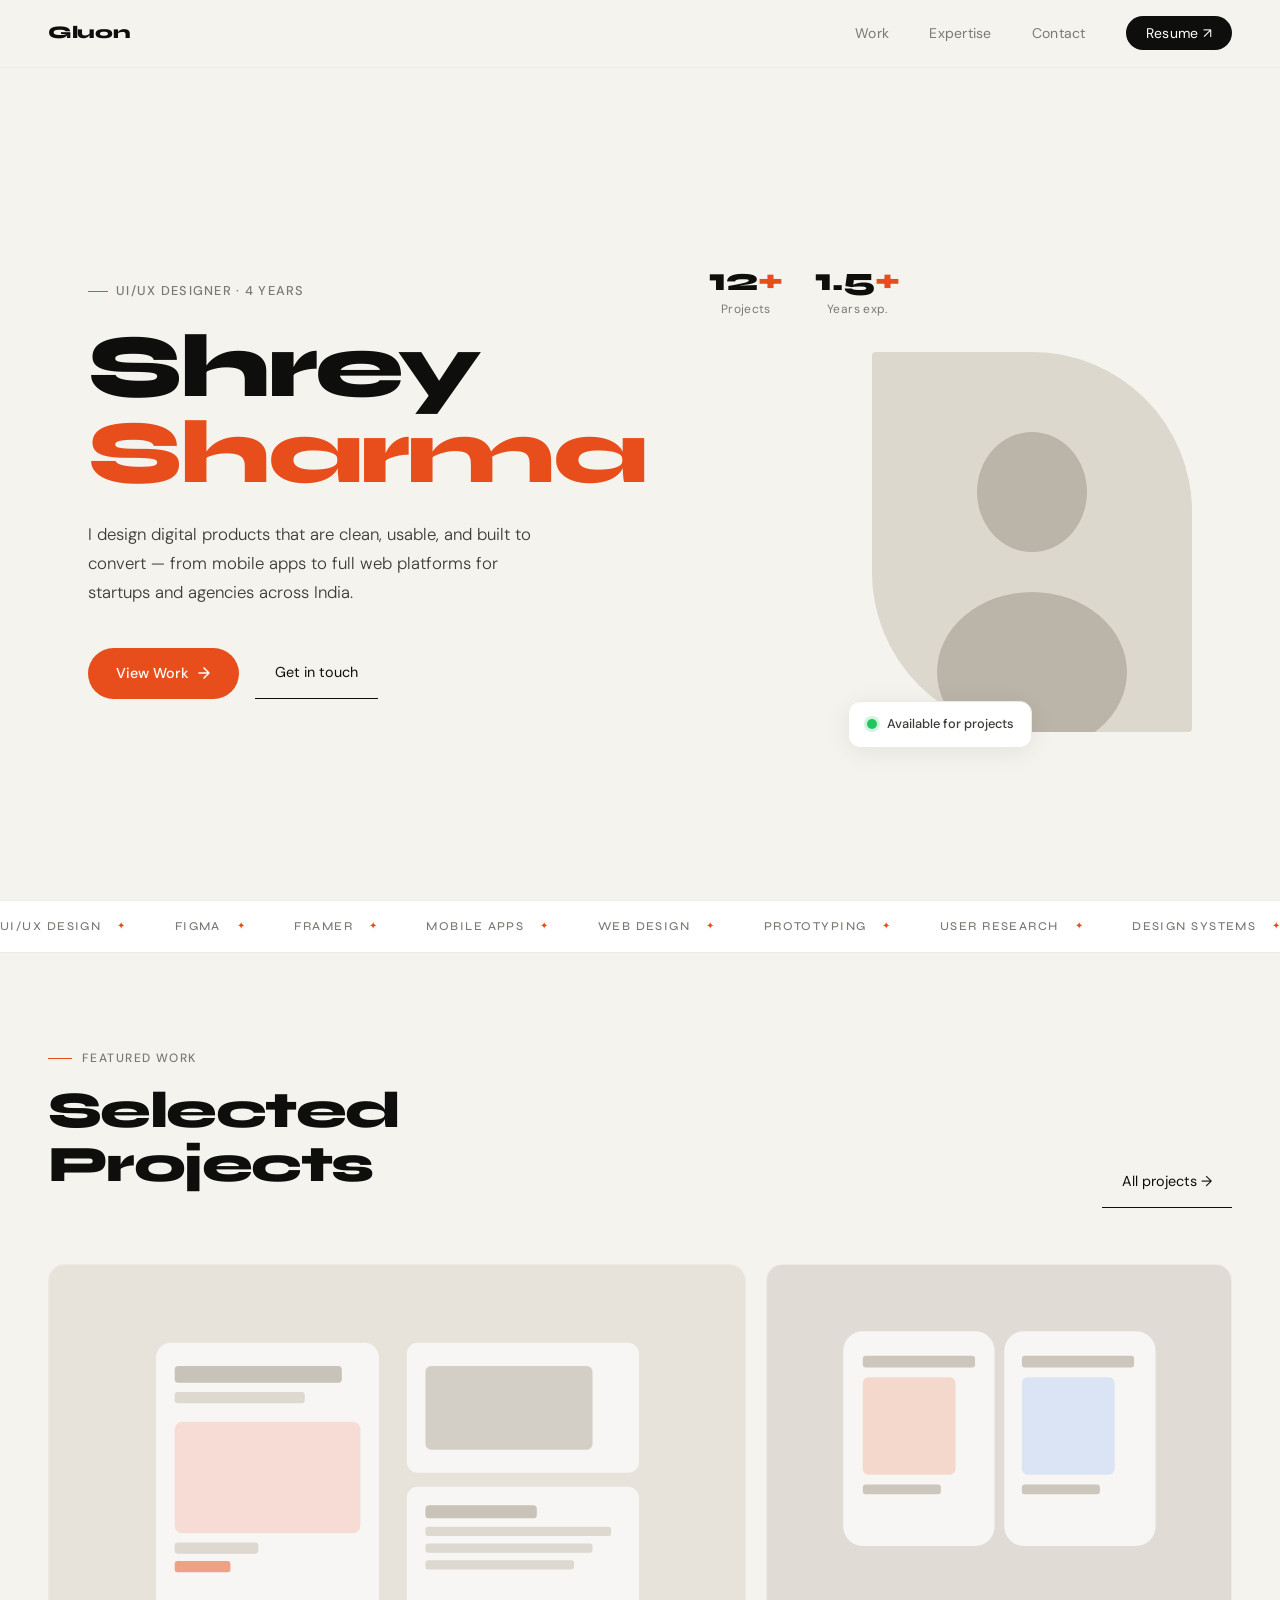
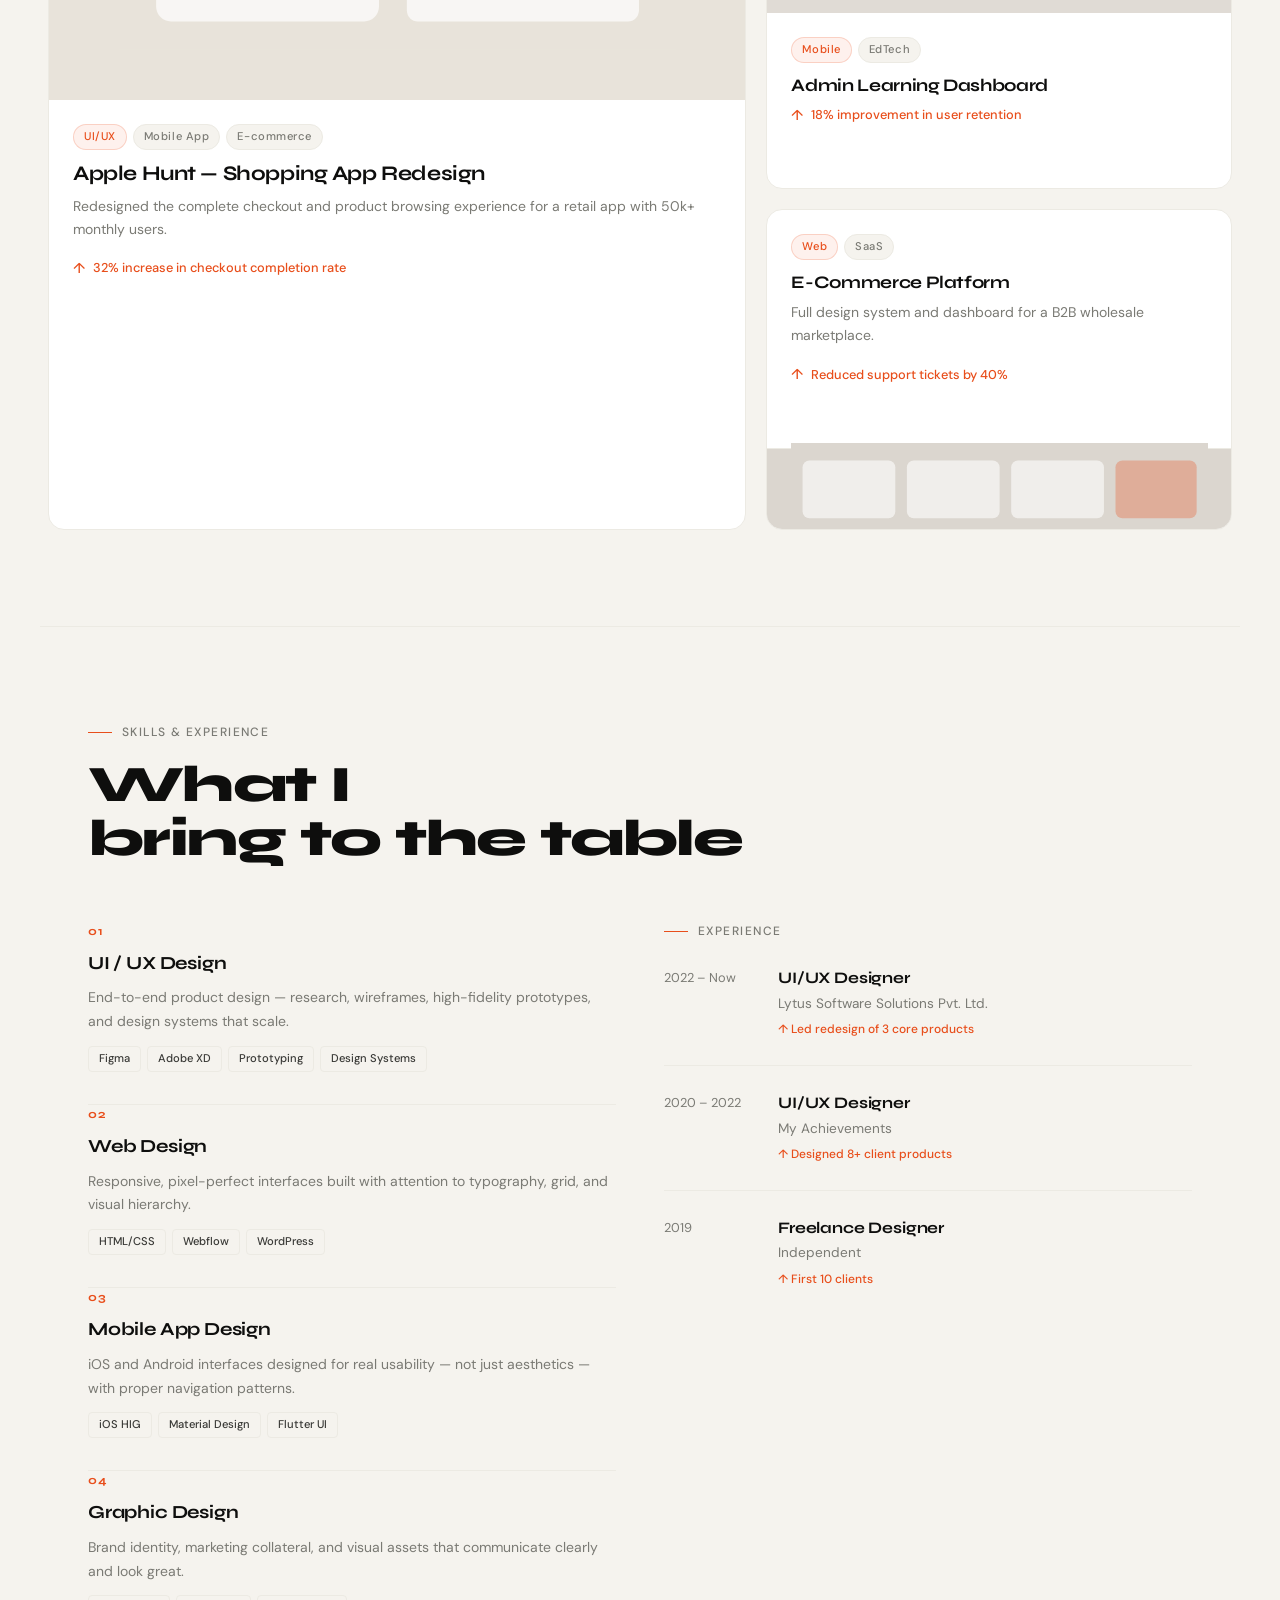
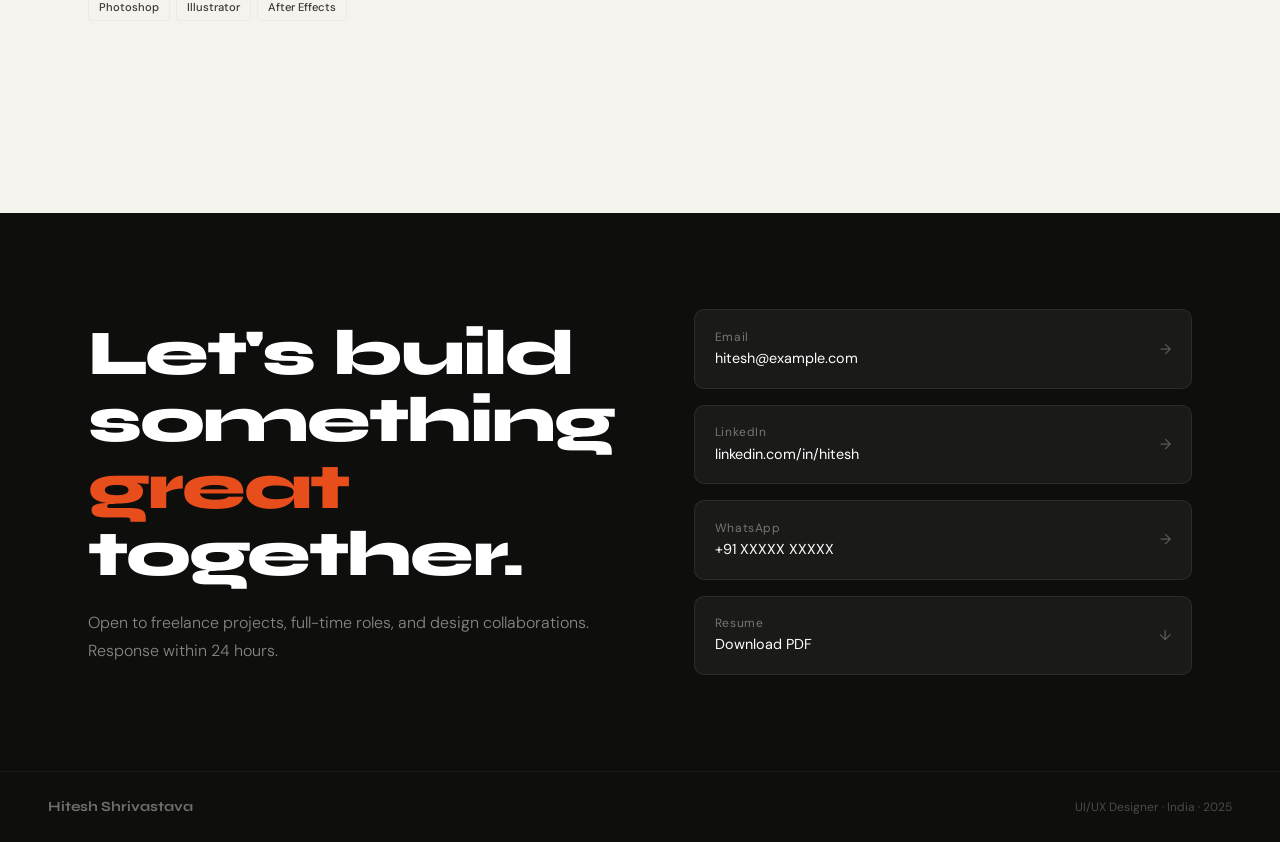
<file: index.html>
<!DOCTYPE html>
<html lang="en">

<head>
  <meta charset="UTF-8">
  <meta name="viewport" content="width=device-width, initial-scale=1.0">
  <title>Shrey Sharma — UI/UX Designer</title>
  <link rel="preconnect" href="https://fonts.googleapis.com">
  <link
    href="https://fonts.googleapis.com/css2?family=Syne:wght@400;500;700;800&family=DM+Sans:ital,wght@0,300;0,400;0,500;1,300&display=swap"
    rel="stylesheet">
  <link rel="stylesheet" href="styles.css">
</head>

<body>

  <!-- NAV -->
  <nav>
    <a class="nav-logo" href="#">Gluon</a>
    <ul class="nav-links">
      <li><a href="#work">Work</a></li>
      <li><a href="#expertise">Expertise</a></li>
      <li><a href="#contact">Contact</a></li>
      <li><a href="#" class="nav-cta">Resume ↗</a></li>
    </ul>
  </nav>

  <!-- HERO -->
  <div class="hero-wrapper">
    <section class="hero">
      <div class="hero-left">
        <div class="hero-label">UI/UX Designer · 4 Years</div>
        <h1 class="hero-name">
          Shrey<br>
          <span>Sharma</span>
        </h1>
        <p class="hero-desc">
          I design digital products that are clean, usable, and built to convert —
          from mobile apps to full web platforms for startups and agencies across India.
        </p>
        <div class="hero-actions">
          <a href="#work" class="btn-primary">
            View Work
            <svg width="14" height="14" viewBox="0 0 14 14" fill="none">
              <path d="M2 7h10M7 2l5 5-5 5" stroke="currentColor" stroke-width="1.5" stroke-linecap="round"
                stroke-linejoin="round" />
            </svg>
          </a>
          <a href="#contact" class="btn-ghost">Get in touch</a>
        </div>
      </div>

      <div class="hero-right">
        <div class="hero-stats">
          <div class="stat-item">
            <span class="stat-num">12<span>+</span></span>
            <span class="stat-label">Projects</span>
          </div>
          <!-- <div class="stat-item">
            <span class="stat-num">25<span>+</span></span>
            <span class="stat-label">Clients</span>
          </div> -->
          <div class="stat-item">
            <span class="stat-num">1.5<span>+</span></span>
            <span class="stat-label">Years exp.</span>
          </div>
        </div>

        <div class="hero-photo-wrap">
          <div class="hero-photo-bg">
            <!-- Placeholder photo — replace with real img src -->
            <svg width="100%" height="100%" viewBox="0 0 320 380" xmlns="http://www.w3.org/2000/svg">
              <rect width="320" height="380" fill="#ddd8ce" />
              <ellipse cx="160" cy="140" rx="55" ry="60" fill="#bbb4a8" />
              <ellipse cx="160" cy="320" rx="95" ry="80" fill="#bbb4a8" />
            </svg>
          </div>
          <div class="hero-photo-badge">
            <div class="badge-dot"></div>
            <span class="badge-text">Available for projects</span>
          </div>
        </div>
      </div>
    </section>
  </div>

  <!-- MARQUEE -->
  <div class="marquee-wrap">
    <div class="marquee-track">
      <span class="marquee-item">UI/UX Design</span>
      <span class="marquee-item">Figma</span>
      <span class="marquee-item">Framer</span>
      <span class="marquee-item">Mobile Apps</span>
      <span class="marquee-item">Web Design</span>
      <span class="marquee-item">Prototyping</span>
      <span class="marquee-item">User Research</span>
      <span class="marquee-item">Design Systems</span>
      <span class="marquee-item">Visual Design</span>
      <span class="marquee-item">UI/UX Design</span>
      <span class="marquee-item">Figma</span>
      <span class="marquee-item">Framer</span>
      <span class="marquee-item">Mobile Apps</span>
      <span class="marquee-item">Web Design</span>
      <span class="marquee-item">Prototyping</span>
      <span class="marquee-item">User Research</span>
      <span class="marquee-item">Design Systems</span>
      <span class="marquee-item">Visual Design</span>
    </div>
  </div>

  <!-- PROJECTS -->
  <div class="projects-section" id="work">
    <div class="projects-header">
      <div>
        <div class="section-label reveal">Featured Work</div>
        <h2 class="section-title reveal reveal-delay-1">Selected<br>Projects</h2>
      </div>
      <a href="#" class="btn-ghost reveal">All projects →</a>
    </div>

    <div class="projects-grid">
      <!-- Featured card (large) -->
      <a href="#" class="project-card reveal">
        <div class="project-img svg-placeholder bg-light-tan">
          <svg width="80%" viewBox="0 0 600 360" xmlns="http://www.w3.org/2000/svg">
            <rect width="600" height="360" fill="#e8e3da" />
            <rect x="40" y="30" width="240" height="300" rx="16" fill="#fff" opacity=".7" />
            <rect x="60" y="55" width="180" height="18" rx="4" fill="#c8c2b8" />
            <rect x="60" y="83" width="140" height="12" rx="3" fill="#ddd8d0" />
            <rect x="60" y="115" width="200" height="120" rx="8" fill="#e84e1b" opacity=".15" />
            <rect x="60" y="245" width="90" height="12" rx="3" fill="#ddd8d0" />
            <rect x="60" y="265" width="60" height="12" rx="3" fill="#e84e1b" opacity=".5" />
            <rect x="310" y="30" width="250" height="140" rx="12" fill="#fff" opacity=".7" />
            <rect x="330" y="55" width="180" height="90" rx="6" fill="#d4cfc6" />
            <rect x="310" y="185" width="250" height="145" rx="12" fill="#fff" opacity=".7" />
            <rect x="330" y="205" width="120" height="14" rx="4" fill="#c8c2b8" />
            <rect x="330" y="228" width="200" height="10" rx="3" fill="#ddd8d0" />
            <rect x="330" y="246" width="180" height="10" rx="3" fill="#ddd8d0" />
            <rect x="330" y="264" width="160" height="10" rx="3" fill="#ddd8d0" />
          </svg>
        </div>
        <div class="project-body">
          <div class="project-tags">
            <span class="tag-pill tag-accent">UI/UX</span>
            <span class="tag-pill">Mobile App</span>
            <span class="tag-pill">E-commerce</span>
          </div>
          <div class="project-name">Apple Hunt — Shopping App Redesign</div>
          <p class="project-desc">Redesigned the complete checkout and product browsing experience for a retail app with
            50k+ monthly users.</p>
          <div class="project-outcome">32% increase in checkout completion rate</div>
          <div class="project-link">View case study →</div>
        </div>
      </a>

      <!-- Side cards -->
      <div class="projects-side">
        <a href="#" class="project-card project-card-sm reveal reveal-delay-1">
          <div class="project-img svg-placeholder bg-light-khaki">
            <svg width="80%" viewBox="0 0 380 280" xmlns="http://www.w3.org/2000/svg">
              <rect width="380" height="280" fill="#e0dbd5" />
              <rect x="30" y="30" width="155" height="220" rx="20" fill="#fff" opacity=".75" />
              <rect x="50" y="55" width="115" height="12" rx="3" fill="#ccc6bc" />
              <rect x="50" y="77" width="95" height="100" rx="6" fill="#e84e1b" opacity=".18" />
              <rect x="50" y="187" width="80" height="10" rx="3" fill="#ccc6bc" />
              <rect x="195" y="30" width="155" height="220" rx="20" fill="#fff" opacity=".75" />
              <rect x="213" y="55" width="115" height="12" rx="3" fill="#ccc6bc" />
              <rect x="213" y="77" width="95" height="100" rx="6" fill="#3b82f6" opacity=".15" />
              <rect x="213" y="187" width="80" height="10" rx="3" fill="#ccc6bc" />
            </svg>
          </div>
          <div class="project-body">
            <div class="project-tags">
              <span class="tag-pill tag-accent">Mobile</span>
              <span class="tag-pill">EdTech</span>
            </div>
            <div class="project-name">Admin Learning Dashboard</div>
            <div class="project-outcome">18% improvement in user retention</div>
            <div class="project-link">View case study →</div>
          </div>
        </a>

        <a href="#" class="project-card project-card-sm reveal reveal-delay-2">
          <div class="project-body project-body-with-separator">
            <div class="project-tags">
              <span class="tag-pill tag-accent">Web</span>
              <span class="tag-pill">SaaS</span>
            </div>
            <div class="project-name">E-Commerce Platform</div>
            <p class="project-desc">Full design system and dashboard for a B2B wholesale marketplace.</p>
            <div class="project-outcome">Reduced support tickets by 40%</div>
            <div class="project-link">View case study →</div>
          </div>
          <div class="project-img svg-placeholder bg-light-tan-small">
            <svg width="90%" viewBox="0 0 360 80" xmlns="http://www.w3.org/2000/svg">
              <rect width="360" height="80" fill="#dbd6cf" />
              <rect x="10" y="15" width="80" height="50" rx="6" fill="#fff" opacity=".6" />
              <rect x="100" y="15" width="80" height="50" rx="6" fill="#fff" opacity=".6" />
              <rect x="190" y="15" width="80" height="50" rx="6" fill="#fff" opacity=".6" />
              <rect x="280" y="15" width="70" height="50" rx="6" fill="#e84e1b" opacity=".3" />
            </svg>
          </div>
        </a>
      </div>
    </div>
  </div>

  <!-- EXPERTISE -->
  <section id="expertise" class="expertise-section">
    <div class="section-label reveal">Skills & Experience</div>
    <h2 class="section-title reveal reveal-delay-1">What I<br>bring to the table</h2>

    <div class="expertise-grid">
      <!-- Left: skills -->
      <div>
        <div class="exp-timeline">
          <div class="expertise-item reveal">
            <div class="expertise-num">01</div>
            <div class="expertise-name">UI / UX Design</div>
            <p class="expertise-desc">End-to-end product design — research, wireframes, high-fidelity prototypes, and
              design systems that scale.</p>
            <div class="expertise-tools">
              <span class="tool-chip">Figma</span>
              <span class="tool-chip">Adobe XD</span>
              <span class="tool-chip">Prototyping</span>
              <span class="tool-chip">Design Systems</span>
            </div>
          </div>
          <div class="expertise-item reveal reveal-delay-1">
            <div class="expertise-num">02</div>
            <div class="expertise-name">Web Design</div>
            <p class="expertise-desc">Responsive, pixel-perfect interfaces built with attention to typography, grid, and
              visual hierarchy.</p>
            <div class="expertise-tools">
              <span class="tool-chip">HTML/CSS</span>
              <span class="tool-chip">Webflow</span>
              <span class="tool-chip">WordPress</span>
            </div>
          </div>
          <div class="expertise-item reveal reveal-delay-2">
            <div class="expertise-num">03</div>
            <div class="expertise-name">Mobile App Design</div>
            <p class="expertise-desc">iOS and Android interfaces designed for real usability — not just aesthetics —
              with proper navigation patterns.</p>
            <div class="expertise-tools">
              <span class="tool-chip">iOS HIG</span>
              <span class="tool-chip">Material Design</span>
              <span class="tool-chip">Flutter UI</span>
            </div>
          </div>
          <div class="expertise-item reveal reveal-delay-3">
            <div class="expertise-num">04</div>
            <div class="expertise-name">Graphic Design</div>
            <p class="expertise-desc">Brand identity, marketing collateral, and visual assets that communicate clearly
              and look great.</p>
            <div class="expertise-tools">
              <span class="tool-chip">Photoshop</span>
              <span class="tool-chip">Illustrator</span>
              <span class="tool-chip">After Effects</span>
            </div>
          </div>
        </div>
      </div>

      <!-- Right: experience timeline -->
      <div class="expertise-right reveal reveal-delay-1">
        <div class="exp-timeline-wrapper">
          <div class="section-label exp-section-label">Experience</div>
        </div>
        <div class="exp-timeline">
          <div class="exp-row">
            <div class="exp-year">2022 – Now</div>
            <div>
              <div class="exp-role">UI/UX Designer</div>
              <div class="exp-company">Lytus Software Solutions Pvt. Ltd.</div>
              <div class="exp-impact">↑ Led redesign of 3 core products</div>
            </div>
          </div>
          <div class="exp-row">
            <div class="exp-year">2020 – 2022</div>
            <div>
              <div class="exp-role">UI/UX Designer</div>
              <div class="exp-company">My Achievements</div>
              <div class="exp-impact">↑ Designed 8+ client products</div>
            </div>
          </div>
          <div class="exp-row">
            <div class="exp-year">2019</div>
            <div>
              <div class="exp-role">Freelance Designer</div>
              <div class="exp-company">Independent</div>
              <div class="exp-impact">↑ First 10 clients</div>
            </div>
          </div>
        </div>
      </div>
    </div>
  </section>

  <!-- CONTACT -->
  <div class="contact-section" id="contact">
    <div class="contact-inner">
      <div>
        <h2 class="contact-title">Let's build<br>something <span>great</span><br>together.</h2>
        <p class="contact-desc">Open to freelance projects, full-time roles, and design collaborations. Response within
          24 hours.</p>
      </div>
      <div class="contact-links">
        <a href="mailto:hitesh@example.com" class="contact-link">
          <div>
            <div class="contact-link-label">Email</div>
            <div>hitesh@example.com</div>
          </div>
          <span class="contact-link-arrow">→</span>
        </a>
        <a href="https://linkedin.com" class="contact-link" target="_blank">
          <div>
            <div class="contact-link-label">LinkedIn</div>
            <div>linkedin.com/in/hitesh</div>
          </div>
          <span class="contact-link-arrow">→</span>
        </a>
        <a href="https://wa.me/" class="contact-link" target="_blank">
          <div>
            <div class="contact-link-label">WhatsApp</div>
            <div>+91 XXXXX XXXXX</div>
          </div>
          <span class="contact-link-arrow">→</span>
        </a>
        <a href="#" class="contact-link">
          <div>
            <div class="contact-link-label">Resume</div>
            <div>Download PDF</div>
          </div>
          <span class="contact-link-arrow">↓</span>
        </a>
      </div>
    </div>
  </div>

  <footer>
    <span class="footer-name">Hitesh Shrivastava</span>
    <span class="footer-credit">UI/UX Designer · India · 2025</span>
  </footer>

  <script src="script.js"></script>
</body>

</html>
</file>
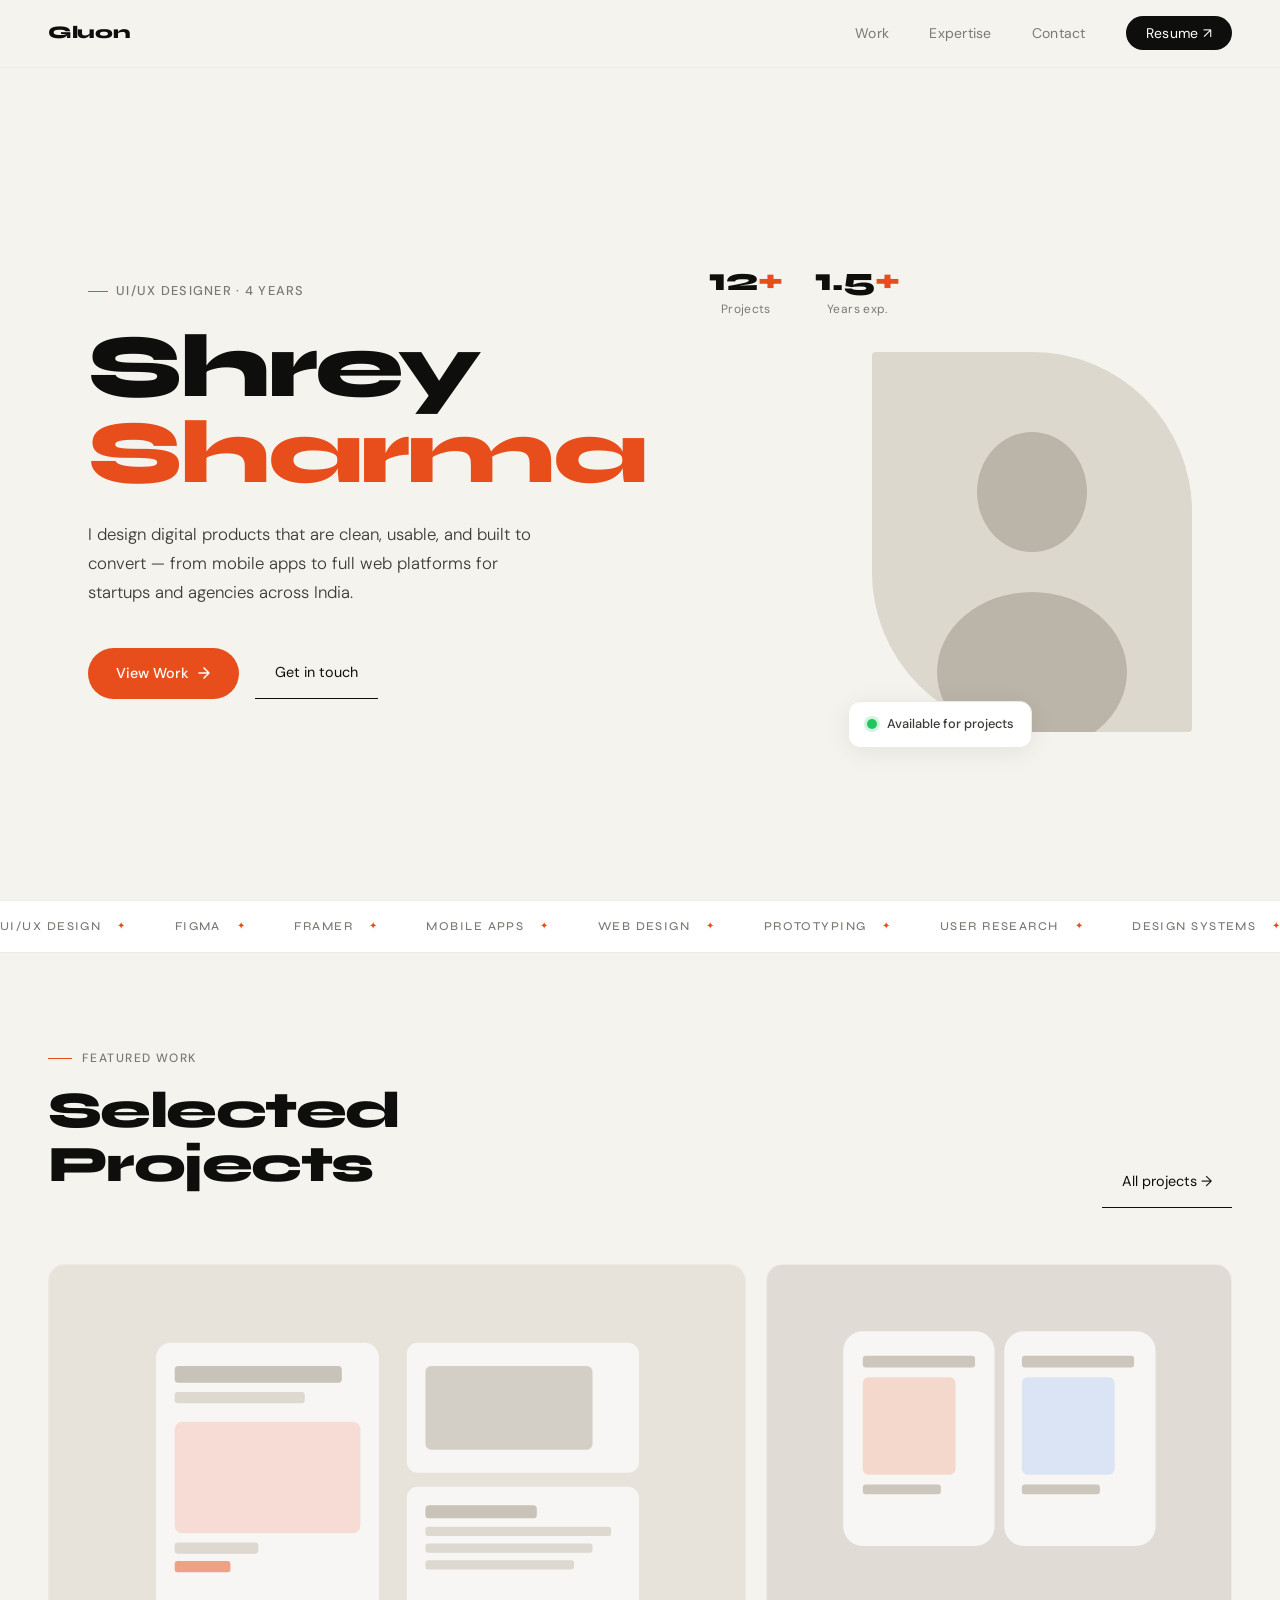
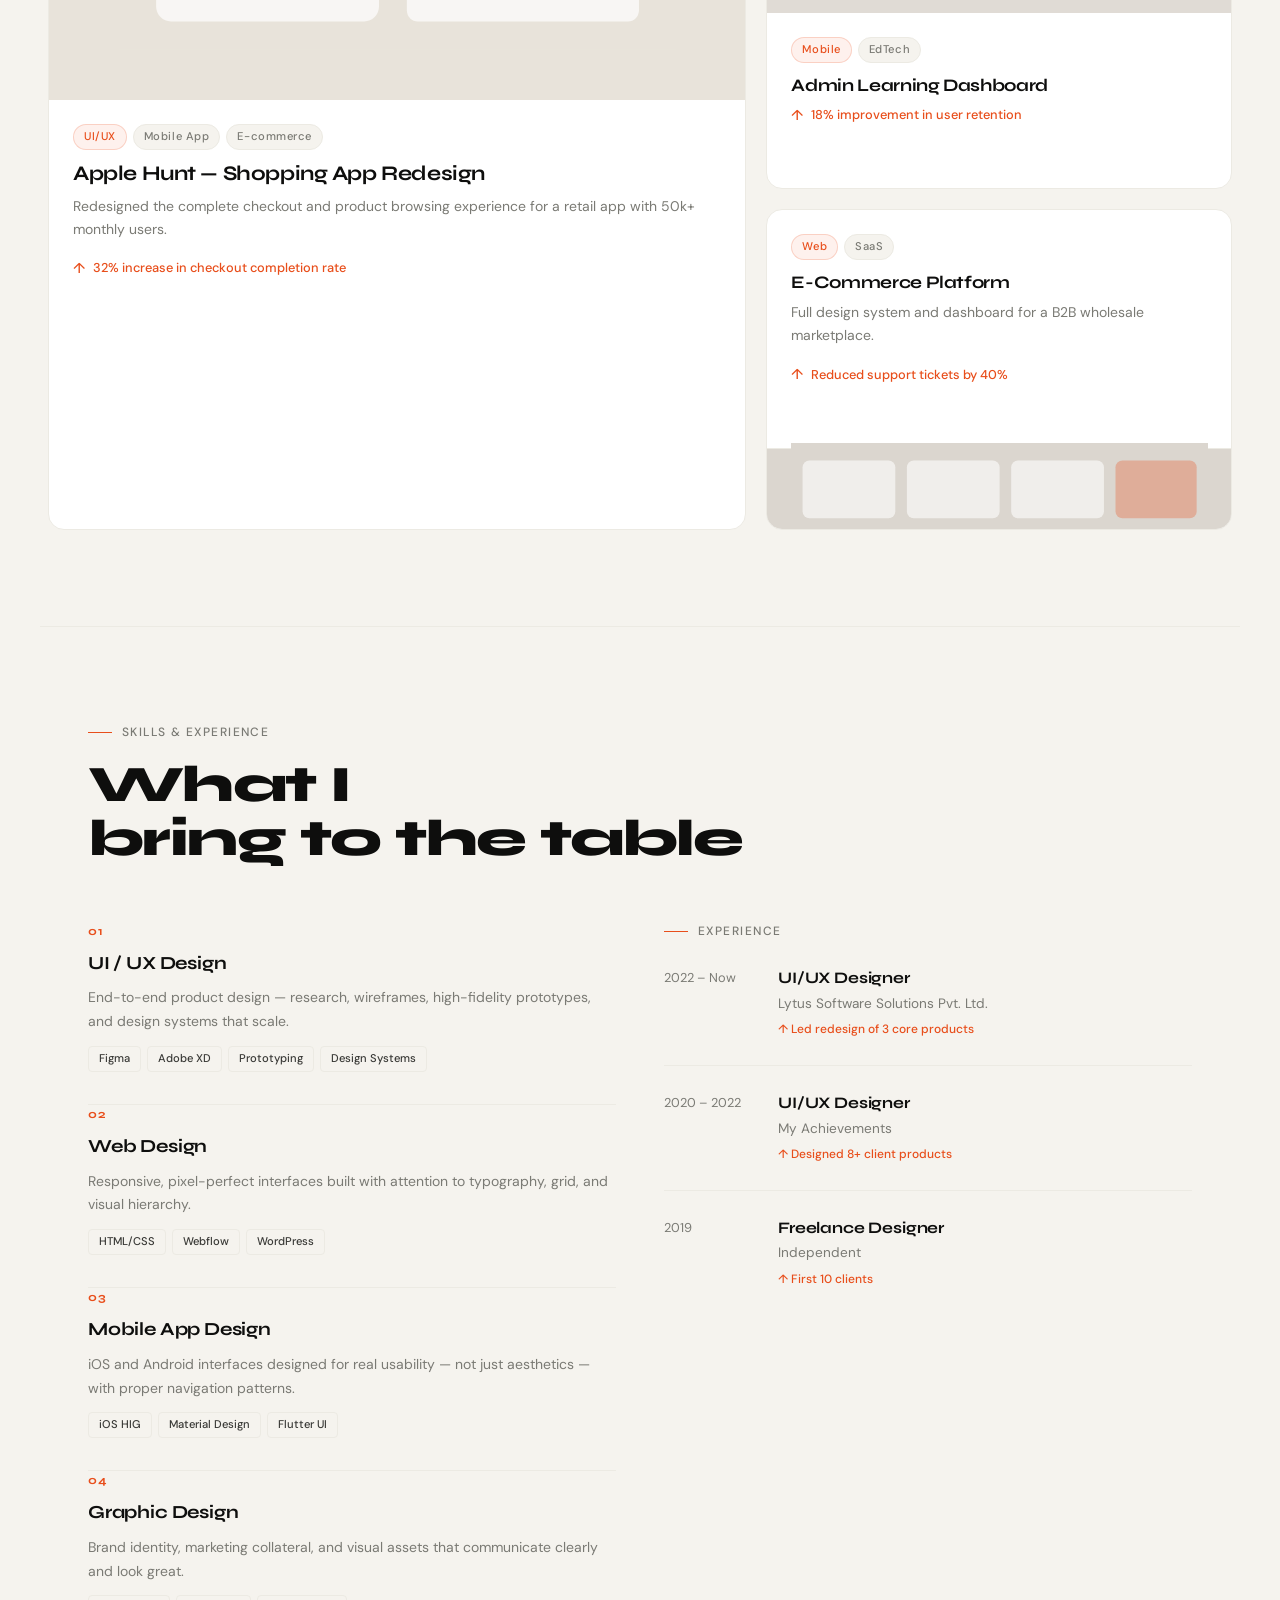
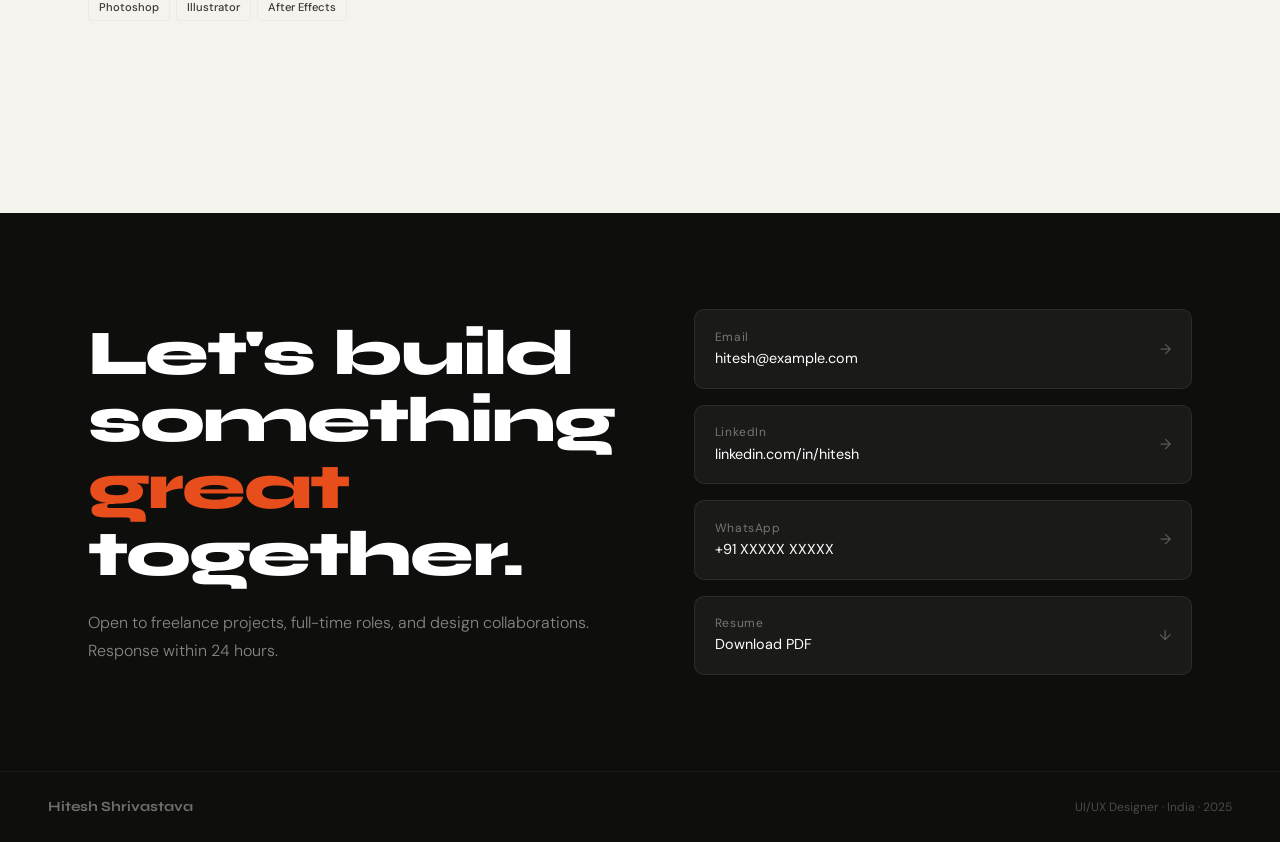
<file: shrey-portfolio.html>
<!DOCTYPE html>
<html lang="en">

<head>
  <meta charset="UTF-8">
  <meta name="viewport" content="width=device-width, initial-scale=1.0">
  <title>Shrey Sharma — UI/UX Designer</title>
  <link rel="preconnect" href="https://fonts.googleapis.com">
  <link
    href="https://fonts.googleapis.com/css2?family=Syne:wght@400;500;700;800&family=DM+Sans:ital,wght@0,300;0,400;0,500;1,300&display=swap"
    rel="stylesheet">
  <link rel="stylesheet" href="styles.css">
</head>

<body>

  <!-- NAV -->
  <nav>
    <a class="nav-logo" href="#">Gluon</a>
    <ul class="nav-links">
      <li><a href="#work">Work</a></li>
      <li><a href="#expertise">Expertise</a></li>
      <li><a href="#contact">Contact</a></li>
      <li><a href="#" class="nav-cta">Resume ↗</a></li>
    </ul>
  </nav>

  <!-- HERO -->
  <div class="hero-wrapper">
    <section class="hero">
      <div class="hero-left">
        <div class="hero-label">UI/UX Designer · 4 Years</div>
        <h1 class="hero-name">
          Shrey<br>
          <span>Sharma</span>
        </h1>
        <p class="hero-desc">
          I design digital products that are clean, usable, and built to convert —
          from mobile apps to full web platforms for startups and agencies across India.
        </p>
        <div class="hero-actions">
          <a href="#work" class="btn-primary">
            View Work
            <svg width="14" height="14" viewBox="0 0 14 14" fill="none">
              <path d="M2 7h10M7 2l5 5-5 5" stroke="currentColor" stroke-width="1.5" stroke-linecap="round"
                stroke-linejoin="round" />
            </svg>
          </a>
          <a href="#contact" class="btn-ghost">Get in touch</a>
        </div>
      </div>

      <div class="hero-right">
        <div class="hero-stats">
          <div class="stat-item">
            <span class="stat-num">12<span>+</span></span>
            <span class="stat-label">Projects</span>
          </div>
          <!-- <div class="stat-item">
            <span class="stat-num">25<span>+</span></span>
            <span class="stat-label">Clients</span>
          </div> -->
          <div class="stat-item">
            <span class="stat-num">1.5<span>+</span></span>
            <span class="stat-label">Years exp.</span>
          </div>
        </div>

        <div class="hero-photo-wrap">
          <div class="hero-photo-bg">
            <!-- Placeholder photo — replace with real img src -->
            <svg width="100%" height="100%" viewBox="0 0 320 380" xmlns="http://www.w3.org/2000/svg">
              <rect width="320" height="380" fill="#ddd8ce" />
              <ellipse cx="160" cy="140" rx="55" ry="60" fill="#bbb4a8" />
              <ellipse cx="160" cy="320" rx="95" ry="80" fill="#bbb4a8" />
            </svg>
          </div>
          <div class="hero-photo-badge">
            <div class="badge-dot"></div>
            <span class="badge-text">Available for projects</span>
          </div>
        </div>
      </div>
    </section>
  </div>

  <!-- MARQUEE -->
  <div class="marquee-wrap">
    <div class="marquee-track">
      <span class="marquee-item">UI/UX Design</span>
      <span class="marquee-item">Figma</span>
      <span class="marquee-item">Framer</span>
      <span class="marquee-item">Mobile Apps</span>
      <span class="marquee-item">Web Design</span>
      <span class="marquee-item">Prototyping</span>
      <span class="marquee-item">User Research</span>
      <span class="marquee-item">Design Systems</span>
      <span class="marquee-item">Visual Design</span>
      <span class="marquee-item">UI/UX Design</span>
      <span class="marquee-item">Figma</span>
      <span class="marquee-item">Framer</span>
      <span class="marquee-item">Mobile Apps</span>
      <span class="marquee-item">Web Design</span>
      <span class="marquee-item">Prototyping</span>
      <span class="marquee-item">User Research</span>
      <span class="marquee-item">Design Systems</span>
      <span class="marquee-item">Visual Design</span>
    </div>
  </div>

  <!-- PROJECTS -->
  <div class="projects-section" id="work">
    <div class="projects-header">
      <div>
        <div class="section-label reveal">Featured Work</div>
        <h2 class="section-title reveal reveal-delay-1">Selected<br>Projects</h2>
      </div>
      <a href="#" class="btn-ghost reveal">All projects →</a>
    </div>

    <div class="projects-grid">
      <!-- Featured card (large) -->
      <a href="#" class="project-card reveal">
        <div class="project-img svg-placeholder bg-light-tan">
          <svg width="80%" viewBox="0 0 600 360" xmlns="http://www.w3.org/2000/svg">
            <rect width="600" height="360" fill="#e8e3da" />
            <rect x="40" y="30" width="240" height="300" rx="16" fill="#fff" opacity=".7" />
            <rect x="60" y="55" width="180" height="18" rx="4" fill="#c8c2b8" />
            <rect x="60" y="83" width="140" height="12" rx="3" fill="#ddd8d0" />
            <rect x="60" y="115" width="200" height="120" rx="8" fill="#e84e1b" opacity=".15" />
            <rect x="60" y="245" width="90" height="12" rx="3" fill="#ddd8d0" />
            <rect x="60" y="265" width="60" height="12" rx="3" fill="#e84e1b" opacity=".5" />
            <rect x="310" y="30" width="250" height="140" rx="12" fill="#fff" opacity=".7" />
            <rect x="330" y="55" width="180" height="90" rx="6" fill="#d4cfc6" />
            <rect x="310" y="185" width="250" height="145" rx="12" fill="#fff" opacity=".7" />
            <rect x="330" y="205" width="120" height="14" rx="4" fill="#c8c2b8" />
            <rect x="330" y="228" width="200" height="10" rx="3" fill="#ddd8d0" />
            <rect x="330" y="246" width="180" height="10" rx="3" fill="#ddd8d0" />
            <rect x="330" y="264" width="160" height="10" rx="3" fill="#ddd8d0" />
          </svg>
        </div>
        <div class="project-body">
          <div class="project-tags">
            <span class="tag-pill tag-accent">UI/UX</span>
            <span class="tag-pill">Mobile App</span>
            <span class="tag-pill">E-commerce</span>
          </div>
          <div class="project-name">Apple Hunt — Shopping App Redesign</div>
          <p class="project-desc">Redesigned the complete checkout and product browsing experience for a retail app with
            50k+ monthly users.</p>
          <div class="project-outcome">32% increase in checkout completion rate</div>
          <div class="project-link">View case study →</div>
        </div>
      </a>

      <!-- Side cards -->
      <div class="projects-side">
        <a href="#" class="project-card project-card-sm reveal reveal-delay-1">
          <div class="project-img svg-placeholder bg-light-khaki">
            <svg width="80%" viewBox="0 0 380 280" xmlns="http://www.w3.org/2000/svg">
              <rect width="380" height="280" fill="#e0dbd5" />
              <rect x="30" y="30" width="155" height="220" rx="20" fill="#fff" opacity=".75" />
              <rect x="50" y="55" width="115" height="12" rx="3" fill="#ccc6bc" />
              <rect x="50" y="77" width="95" height="100" rx="6" fill="#e84e1b" opacity=".18" />
              <rect x="50" y="187" width="80" height="10" rx="3" fill="#ccc6bc" />
              <rect x="195" y="30" width="155" height="220" rx="20" fill="#fff" opacity=".75" />
              <rect x="213" y="55" width="115" height="12" rx="3" fill="#ccc6bc" />
              <rect x="213" y="77" width="95" height="100" rx="6" fill="#3b82f6" opacity=".15" />
              <rect x="213" y="187" width="80" height="10" rx="3" fill="#ccc6bc" />
            </svg>
          </div>
          <div class="project-body">
            <div class="project-tags">
              <span class="tag-pill tag-accent">Mobile</span>
              <span class="tag-pill">EdTech</span>
            </div>
            <div class="project-name">Admin Learning Dashboard</div>
            <div class="project-outcome">18% improvement in user retention</div>
            <div class="project-link">View case study →</div>
          </div>
        </a>

        <a href="#" class="project-card project-card-sm reveal reveal-delay-2">
          <div class="project-body project-body-with-separator">
            <div class="project-tags">
              <span class="tag-pill tag-accent">Web</span>
              <span class="tag-pill">SaaS</span>
            </div>
            <div class="project-name">E-Commerce Platform</div>
            <p class="project-desc">Full design system and dashboard for a B2B wholesale marketplace.</p>
            <div class="project-outcome">Reduced support tickets by 40%</div>
            <div class="project-link">View case study →</div>
          </div>
          <div class="project-img svg-placeholder bg-light-tan-small">
            <svg width="90%" viewBox="0 0 360 80" xmlns="http://www.w3.org/2000/svg">
              <rect width="360" height="80" fill="#dbd6cf" />
              <rect x="10" y="15" width="80" height="50" rx="6" fill="#fff" opacity=".6" />
              <rect x="100" y="15" width="80" height="50" rx="6" fill="#fff" opacity=".6" />
              <rect x="190" y="15" width="80" height="50" rx="6" fill="#fff" opacity=".6" />
              <rect x="280" y="15" width="70" height="50" rx="6" fill="#e84e1b" opacity=".3" />
            </svg>
          </div>
        </a>
      </div>
    </div>
  </div>

  <!-- EXPERTISE -->
  <section id="expertise" class="expertise-section">
    <div class="section-label reveal">Skills & Experience</div>
    <h2 class="section-title reveal reveal-delay-1">What I<br>bring to the table</h2>

    <div class="expertise-grid">
      <!-- Left: skills -->
      <div>
        <div class="exp-timeline">
          <div class="expertise-item reveal">
            <div class="expertise-num">01</div>
            <div class="expertise-name">UI / UX Design</div>
            <p class="expertise-desc">End-to-end product design — research, wireframes, high-fidelity prototypes, and
              design systems that scale.</p>
            <div class="expertise-tools">
              <span class="tool-chip">Figma</span>
              <span class="tool-chip">Adobe XD</span>
              <span class="tool-chip">Prototyping</span>
              <span class="tool-chip">Design Systems</span>
            </div>
          </div>
          <div class="expertise-item reveal reveal-delay-1">
            <div class="expertise-num">02</div>
            <div class="expertise-name">Web Design</div>
            <p class="expertise-desc">Responsive, pixel-perfect interfaces built with attention to typography, grid, and
              visual hierarchy.</p>
            <div class="expertise-tools">
              <span class="tool-chip">HTML/CSS</span>
              <span class="tool-chip">Webflow</span>
              <span class="tool-chip">WordPress</span>
            </div>
          </div>
          <div class="expertise-item reveal reveal-delay-2">
            <div class="expertise-num">03</div>
            <div class="expertise-name">Mobile App Design</div>
            <p class="expertise-desc">iOS and Android interfaces designed for real usability — not just aesthetics —
              with proper navigation patterns.</p>
            <div class="expertise-tools">
              <span class="tool-chip">iOS HIG</span>
              <span class="tool-chip">Material Design</span>
              <span class="tool-chip">Flutter UI</span>
            </div>
          </div>
          <div class="expertise-item reveal reveal-delay-3">
            <div class="expertise-num">04</div>
            <div class="expertise-name">Graphic Design</div>
            <p class="expertise-desc">Brand identity, marketing collateral, and visual assets that communicate clearly
              and look great.</p>
            <div class="expertise-tools">
              <span class="tool-chip">Photoshop</span>
              <span class="tool-chip">Illustrator</span>
              <span class="tool-chip">After Effects</span>
            </div>
          </div>
        </div>
      </div>

      <!-- Right: experience timeline -->
      <div class="expertise-right reveal reveal-delay-1">
        <div class="exp-timeline-wrapper">
          <div class="section-label exp-section-label">Experience</div>
        </div>
        <div class="exp-timeline">
          <div class="exp-row">
            <div class="exp-year">2022 – Now</div>
            <div>
              <div class="exp-role">UI/UX Designer</div>
              <div class="exp-company">Lytus Software Solutions Pvt. Ltd.</div>
              <div class="exp-impact">↑ Led redesign of 3 core products</div>
            </div>
          </div>
          <div class="exp-row">
            <div class="exp-year">2020 – 2022</div>
            <div>
              <div class="exp-role">UI/UX Designer</div>
              <div class="exp-company">My Achievements</div>
              <div class="exp-impact">↑ Designed 8+ client products</div>
            </div>
          </div>
          <div class="exp-row">
            <div class="exp-year">2019</div>
            <div>
              <div class="exp-role">Freelance Designer</div>
              <div class="exp-company">Independent</div>
              <div class="exp-impact">↑ First 10 clients</div>
            </div>
          </div>
        </div>
      </div>
    </div>
  </section>

  <!-- CONTACT -->
  <div class="contact-section" id="contact">
    <div class="contact-inner">
      <div>
        <h2 class="contact-title">Let's build<br>something <span>great</span><br>together.</h2>
        <p class="contact-desc">Open to freelance projects, full-time roles, and design collaborations. Response within
          24 hours.</p>
      </div>
      <div class="contact-links">
        <a href="mailto:hitesh@example.com" class="contact-link">
          <div>
            <div class="contact-link-label">Email</div>
            <div>hitesh@example.com</div>
          </div>
          <span class="contact-link-arrow">→</span>
        </a>
        <a href="https://linkedin.com" class="contact-link" target="_blank">
          <div>
            <div class="contact-link-label">LinkedIn</div>
            <div>linkedin.com/in/hitesh</div>
          </div>
          <span class="contact-link-arrow">→</span>
        </a>
        <a href="https://wa.me/" class="contact-link" target="_blank">
          <div>
            <div class="contact-link-label">WhatsApp</div>
            <div>+91 XXXXX XXXXX</div>
          </div>
          <span class="contact-link-arrow">→</span>
        </a>
        <a href="#" class="contact-link">
          <div>
            <div class="contact-link-label">Resume</div>
            <div>Download PDF</div>
          </div>
          <span class="contact-link-arrow">↓</span>
        </a>
      </div>
    </div>
  </div>

  <footer>
    <span class="footer-name">Hitesh Shrivastava</span>
    <span class="footer-credit">UI/UX Designer · India · 2025</span>
  </footer>

  <script src="script.js"></script>
</body>

</html>
</file>
<file: styles.css>
/* ===========================
   PORTFOLIO STYLES
   =========================== */

*,
*::before,
*::after {
  box-sizing: border-box;
  margin: 0;
  padding: 0;
}

:root {
  --ink: #0e0e0d;
  --ink2: #3a3a37;
  --ink3: #7a7a74;
  --paper: #f5f3ee;
  --paper2: #eceae3;
  --accent: #e84e1b;
  --accent2: #ff6b3d;
  --white: #ffffff;
  --serif: 'Syne', sans-serif;
  --sans: 'DM Sans', sans-serif;
}

html {
  scroll-behavior: smooth;
}

body {
  font-family: var(--sans);
  background: var(--paper);
  color: var(--ink);
  font-size: 16px;
  line-height: 1.6;
  overflow-x: hidden;
}

/* ===========================
   NAVIGATION
   =========================== */

nav {
  position: fixed;
  top: 0;
  left: 0;
  right: 0;
  z-index: 100;
  display: flex;
  align-items: center;
  justify-content: space-between;
  padding: 1.2rem 3rem;
  background: var(--paper);
  border-bottom: 1px solid var(--paper2);
}

.nav-logo {
  font-family: var(--serif);
  font-weight: 800;
  font-size: 1.1rem;
  letter-spacing: -0.02em;
  color: var(--ink);
  text-decoration: none;
}

.nav-links {
  display: flex;
  gap: 2.5rem;
  list-style: none;
}

.nav-links a {
  font-size: 0.875rem;
  font-weight: 400;
  color: var(--ink3);
  text-decoration: none;
  letter-spacing: 0.02em;
  transition: color 0.2s;
}

.nav-links a:hover {
  color: var(--ink);
}

.nav-cta {
  background: var(--ink);
  color: var(--white) !important;
  padding: 0.5rem 1.25rem;
  border-radius: 100px;
  transition: background 0.2s !important;
}

.nav-cta:hover {
  background: var(--accent) !important;
  color: var(--white) !important;
}

/* ===========================
   HERO SECTION
   =========================== */

.hero-wrapper {
  max-width: 1200px;
  margin: 0 auto;
  padding: 0 3rem;
}

.hero {
  min-height: 100vh;
  padding: 10rem 0 5rem;
  display: grid;
  grid-template-columns: 1fr 1fr;
  gap: 4rem;
  align-items: center;
}

.hero-left {
  display: flex;
  flex-direction: column;
}

.hero-label {
  display: inline-flex;
  align-items: center;
  gap: 8px;
  font-size: 0.8rem;
  font-weight: 500;
  letter-spacing: 0.1em;
  text-transform: uppercase;
  color: var(--ink3);
  margin-bottom: 1.5rem;
}

.hero-label::before {
  content: '';
  display: inline-block;
  width: 20px;
  height: 1px;
  background: var(--accent);
}

.hero-name {
  font-family: var(--serif);
  font-size: clamp(3.5rem, 7vw, 6.5rem);
  font-weight: 800;
  line-height: 0.95;
  letter-spacing: -0.03em;
  color: var(--ink);
  margin-bottom: 1.5rem;
}

.hero-name span {
  color: var(--accent);
  display: block;
}

.hero-desc {
  font-size: 1.05rem;
  font-weight: 300;
  color: var(--ink2);
  line-height: 1.75;
  max-width: 42ch;
  margin-bottom: 2.5rem;
}

.hero-actions {
  display: flex;
  gap: 1rem;
  align-items: center;
}

/* ===========================
   BUTTONS
   =========================== */

.btn-primary {
  display: inline-flex;
  align-items: center;
  gap: 8px;
  background: var(--accent);
  color: var(--white);
  font-family: var(--sans);
  font-size: 0.9rem;
  font-weight: 500;
  padding: 0.85rem 1.75rem;
  border-radius: 100px;
  text-decoration: none;
  transition: transform 0.2s, background 0.2s;
}

.btn-primary:hover {
  background: var(--ink);
  transform: translateY(-2px);
}

.btn-primary svg {
  transition: transform 0.2s;
}

.btn-primary:hover svg {
  transform: translateX(3px);
}

.btn-ghost {
  display: inline-flex;
  align-items: center;
  gap: 8px;
  color: var(--ink);
  font-family: var(--sans);
  font-size: 0.9rem;
  font-weight: 400;
  padding: 0.85rem 1.25rem;
  text-decoration: none;
  border-bottom: 1px solid var(--ink);
  transition: color 0.2s, border-color 0.2s;
  flex-shrink: 0;
}

.btn-ghost:hover {
  color: var(--accent);
  border-color: var(--accent);
}

/* ===========================
   HERO RIGHT: STATS & IMAGE
   =========================== */

.hero-right {
  display: flex;
  flex-direction: column;
  gap: 2rem;
  align-items: flex-end;
}

.hero-stats {
  display: flex;
  gap: 2rem;
  align-self: flex-start;
  margin-top: 1rem;
}

.stat-item {
  text-align: center;
}

.stat-num {
  font-family: var(--serif);
  font-size: 2rem;
  font-weight: 800;
  color: var(--ink);
  line-height: 1;
  display: block;
}

.stat-num span {
  color: var(--accent);
}

.stat-label {
  font-size: 0.75rem;
  color: var(--ink3);
  font-weight: 400;
  letter-spacing: 0.03em;
  margin-top: 4px;
  display: block;
}

.hero-photo-wrap {
  position: relative;
  width: 320px;
  height: 380px;
}

.hero-photo-bg {
  position: absolute;
  inset: 0;
  background: var(--paper2);
  border-radius: 4px 160px 4px 160px;
  overflow: hidden;
}

.hero-photo-bg img {
  width: 100%;
  height: 100%;
  object-fit: cover;
  object-position: top center;
  opacity: 0.85;
  filter: grayscale(20%);
}

.hero-photo-bg svg {
  width: 100%;
  height: 100%;
}

.hero-photo-badge {
  position: absolute;
  bottom: -16px;
  left: -24px;
  background: var(--white);
  border: 1px solid var(--paper2);
  border-radius: 12px;
  padding: 0.75rem 1.1rem;
  display: flex;
  align-items: center;
  gap: 10px;
  box-shadow: 0 4px 24px rgba(0, 0, 0, 0.07);
}

.badge-dot {
  width: 10px;
  height: 10px;
  border-radius: 50%;
  background: #22c55e;
  box-shadow: 0 0 0 3px rgba(34, 197, 94, 0.2);
}

.badge-text {
  font-size: 0.8rem;
  font-weight: 500;
  color: var(--ink2);
}

/* ===========================
   MARQUEE SECTION
   =========================== */

.marquee-wrap {
  border-top: 1px solid var(--paper2);
  border-bottom: 1px solid var(--paper2);
  padding: 1rem 0;
  overflow: hidden;
  background: var(--white);
}

.marquee-track {
  display: flex;
  gap: 3rem;
  white-space: nowrap;
  animation: marquee 20s linear infinite;
  width: max-content;
}

.marquee-item {
  font-family: var(--serif);
  font-size: 0.75rem;
  font-weight: 500;
  letter-spacing: 0.12em;
  text-transform: uppercase;
  color: var(--ink3);
  display: flex;
  align-items: center;
  gap: 1rem;
}

.marquee-item::after {
  content: '✦';
  font-size: 0.6rem;
  color: var(--accent);
}

@keyframes marquee {
  to {
    transform: translateX(-50%);
  }
}

/* ===========================
   SECTION COMMON
   =========================== */

section {
  padding: 6rem 3rem;
  max-width: 1200px;
  margin: 0 auto;
}

.section-label {
  display: flex;
  align-items: center;
  gap: 10px;
  font-size: 0.75rem;
  font-weight: 500;
  letter-spacing: 0.12em;
  text-transform: uppercase;
  color: var(--ink3);
  margin-bottom: 1rem;
}

.section-label::before {
  content: '';
  width: 24px;
  height: 1px;
  background: var(--accent);
}

.section-title {
  font-family: var(--serif);
  font-size: clamp(2rem, 4vw, 3.25rem);
  font-weight: 800;
  letter-spacing: -0.03em;
  line-height: 1.05;
  color: var(--ink);
  margin-bottom: 1rem;
}

/* ===========================
   PROJECTS SECTION
   =========================== */

.projects-section {
  max-width: 100%;
  padding: 6rem 3rem;
}

.projects-header {
  max-width: 1200px;
  margin: 0 auto 3.5rem;
  display: flex;
  align-items: flex-end;
  justify-content: space-between;
}

.projects-grid {
  max-width: 1200px;
  margin: 0 auto;
  display: grid;
  grid-template-columns: 1.5fr 1fr;
  gap: 1.25rem;
}

.project-card {
  background: var(--white);
  border-radius: 16px;
  overflow: hidden;
  border: 1px solid var(--paper2);
  transition: transform 0.3s, box-shadow 0.3s;
  cursor: pointer;
  text-decoration: none;
  display: block;
  color: var(--ink);
}

.project-card:hover {
  transform: translateY(-6px);
  box-shadow: 0 20px 48px rgba(0, 0, 0, 0.1);
}

.project-img {
  width: 100%;
  aspect-ratio: 16/10;
  object-fit: cover;
  display: block;
  background: var(--paper2);
}

.project-img.svg-placeholder {
  display: flex;
  align-items: center;
  justify-content: center;
}

.project-img.svg-placeholder.bg-light-tan {
  background: #e8e3da;
}

.project-img.svg-placeholder.bg-light-khaki {
  background: #e0dbd5;
}

.project-img.svg-placeholder.bg-light-tan-small {
  background: #dbd6cf;
  height: 80px;
}

.project-card-sm .project-img {
  aspect-ratio: 4/3;
}

.project-body {
  padding: 1.5rem;
}

.project-tags {
  display: flex;
  gap: 6px;
  margin-bottom: 0.75rem;
  flex-wrap: wrap;
}

.tag-pill {
  font-size: 0.7rem;
  font-weight: 500;
  letter-spacing: 0.05em;
  padding: 3px 10px;
  border-radius: 100px;
  background: var(--paper);
  color: var(--ink3);
  border: 1px solid var(--paper2);
}

.tag-accent {
  background: rgba(232, 78, 27, 0.08);
  color: var(--accent);
  border-color: rgba(232, 78, 27, 0.2);
}

.project-name {
  font-family: var(--serif);
  font-size: 1.3rem;
  font-weight: 700;
  letter-spacing: -0.02em;
  margin-bottom: 0.5rem;
  line-height: 1.2;
}

.project-card-sm .project-name {
  font-size: 1.1rem;
}

.project-desc {
  font-size: 0.875rem;
  color: var(--ink3);
  line-height: 1.65;
  margin-bottom: 1rem;
}

.project-outcome {
  display: flex;
  align-items: center;
  gap: 8px;
  font-size: 0.8rem;
  font-weight: 500;
  color: var(--accent);
}

.project-outcome::before {
  content: '↑';
  font-size: 0.9rem;
}

.project-link {
  display: inline-flex;
  align-items: center;
  gap: 6px;
  font-size: 0.8rem;
  font-weight: 500;
  color: var(--ink2);
  margin-top: 1rem;
  opacity: 0;
  transition: opacity 0.2s;
}

.project-card:hover .project-link {
  opacity: 1;
}

.projects-side {
  display: flex;
  flex-direction: column;
  gap: 1.25rem;
}

.project-body-with-separator {
  border-bottom: 1px solid var(--paper2);
}

/* ===========================
   EXPERTISE SECTION
   =========================== */

.expertise-section {
  border-top: 1px solid var(--paper2);
}

.expertise-grid {
  display: grid;
  grid-template-columns: 1fr 1fr;
  gap: 3rem;
  align-items: start;
  margin-top: 3.5rem;
}

.expertise-item {
  padding-bottom: 2rem;
  border-bottom: 1px solid var(--paper2);
}

.expertise-item:last-child {
  border-bottom: none;
}

.expertise-num {
  font-family: var(--serif);
  font-size: 0.75rem;
  font-weight: 700;
  color: var(--accent);
  letter-spacing: 0.08em;
  margin-bottom: 0.5rem;
}

.expertise-name {
  font-family: var(--serif);
  font-size: 1.15rem;
  font-weight: 700;
  letter-spacing: -0.01em;
  margin-bottom: 0.5rem;
}

.expertise-desc {
  font-size: 0.875rem;
  color: var(--ink3);
  line-height: 1.7;
}

.expertise-tools {
  display: flex;
  flex-wrap: wrap;
  gap: 6px;
  margin-top: 0.75rem;
}

.tool-chip {
  font-size: 0.7rem;
  font-weight: 500;
  padding: 3px 10px;
  border-radius: 4px;
  background: var(--paper);
  color: var(--ink2);
  border: 1px solid var(--paper2);
}

.expertise-right {
  padding-top: 0;
}

.exp-timeline {
  display: flex;
  flex-direction: column;
  gap: 0;
}

.exp-row {
  display: grid;
  grid-template-columns: 90px 1fr;
  gap: 1.5rem;
  padding: 1.5rem 0;
  border-bottom: 1px solid var(--paper2);
  align-items: start;
}

.exp-row:first-child {
  padding-top: 0;
}

.exp-row:last-child {
  border-bottom: none;
}

.exp-year {
  font-size: 0.8rem;
  color: var(--ink3);
  font-weight: 400;
  padding-top: 3px;
}

.exp-role {
  font-family: var(--serif);
  font-size: 1rem;
  font-weight: 700;
  letter-spacing: -0.01em;
}

.exp-company {
  font-size: 0.85rem;
  color: var(--ink3);
  margin-top: 2px;
}

.exp-impact {
  display: inline-flex;
  align-items: center;
  gap: 5px;
  font-size: 0.75rem;
  font-weight: 500;
  color: var(--accent);
  margin-top: 6px;
}

.exp-section-label {
  margin-bottom: 0.5rem;
}

.exp-timeline-wrapper {
  margin-bottom: 1.5rem;
}

/* ===========================
   CONTACT SECTION
   =========================== */

.contact-section {
  max-width: 100%;
  padding: 0;
  background: var(--ink);
  margin-top: 4rem;
}

.contact-inner {
  max-width: 1200px;
  margin: 0 auto;
  padding: 6rem 3rem;
  display: grid;
  grid-template-columns: 1fr 1fr;
  gap: 5rem;
  align-items: center;
}

.contact-title {
  font-family: var(--serif);
  font-size: clamp(2.5rem, 5vw, 4rem);
  font-weight: 800;
  letter-spacing: -0.03em;
  line-height: 1.05;
  color: var(--white);
  margin-bottom: 1.25rem;
}

.contact-title span {
  color: var(--accent);
}

.contact-desc {
  font-size: 1rem;
  color: rgba(255, 255, 255, 0.5);
  line-height: 1.75;
  font-weight: 300;
}

.contact-links {
  display: flex;
  flex-direction: column;
  gap: 1rem;
}

.contact-link {
  display: flex;
  align-items: center;
  justify-content: space-between;
  padding: 1.1rem 1.25rem;
  background: rgba(255, 255, 255, 0.05);
  border: 1px solid rgba(255, 255, 255, 0.08);
  border-radius: 10px;
  text-decoration: none;
  color: var(--white);
  font-size: 0.9rem;
  font-weight: 400;
  transition: background 0.2s, border-color 0.2s;
}

.contact-link:hover {
  background: rgba(232, 78, 27, 0.15);
  border-color: rgba(232, 78, 27, 0.4);
}

.contact-link-label {
  color: rgba(255, 255, 255, 0.4);
  font-size: 0.75rem;
  letter-spacing: 0.05em;
}

.contact-link-arrow {
  color: rgba(255, 255, 255, 0.3);
  transition: transform 0.2s, color 0.2s;
}

.contact-link:hover .contact-link-arrow {
  transform: translateX(4px);
  color: var(--accent);
}

/* ===========================
   FOOTER
   =========================== */

footer {
  background: var(--ink);
  border-top: 1px solid rgba(255, 255, 255, 0.06);
  padding: 1.5rem 3rem;
  display: flex;
  align-items: center;
  justify-content: space-between;
  max-width: 100%;
}

.footer-name {
  font-family: var(--serif);
  font-size: 0.875rem;
  font-weight: 700;
  color: rgba(255, 255, 255, 0.4);
}

.footer-credit {
  font-size: 0.75rem;
  color: rgba(255, 255, 255, 0.25);
}

/* ===========================
   ANIMATIONS
   =========================== */

@keyframes fadeUp {
  from {
    opacity: 0;
    transform: translateY(30px);
  }

  to {
    opacity: 1;
    transform: translateY(0);
  }
}

.hero-label,
.hero-name,
.hero-desc,
.hero-actions,
.hero-right {
  opacity: 0;
  animation: fadeUp 0.8s ease forwards;
}

.hero-label {
  animation-delay: 0.1s;
}

.hero-name {
  animation-delay: 0.25s;
}

.hero-desc {
  animation-delay: 0.4s;
}

.hero-actions {
  animation-delay: 0.55s;
}

.hero-right {
  animation-delay: 0.3s;
}

.reveal {
  opacity: 0;
  transform: translateY(24px);
  transition: opacity 0.7s ease, transform 0.7s ease;
}

.reveal.visible {
  opacity: 1;
  transform: none;
}

.reveal-delay-1 {
  transition-delay: 0.1s;
}

.reveal-delay-2 {
  transition-delay: 0.2s;
}

.reveal-delay-3 {
  transition-delay: 0.3s;
}

/* ===========================
   RESPONSIVE
   =========================== */

@media (max-width: 900px) {
  nav {
    padding: 1rem 1.5rem;
  }

  .nav-links {
    display: none;
  }

  .hero {
    grid-template-columns: 1fr;
    padding: 8rem 0 4rem;
    gap: 3rem;
  }

  .hero-wrapper {
    padding: 0 1.5rem;
  }

  .hero-right {
    align-items: flex-start;
  }

  .hero-photo-wrap {
    width: 260px;
    height: 300px;
  }

  .projects-grid {
    grid-template-columns: 1fr;
  }

  .expertise-grid {
    grid-template-columns: 1fr;
  }

  section {
    padding: 4rem 1.5rem;
  }

  .projects-section {
    padding-left: 1.5rem;
    padding-right: 1.5rem;
  }

  .projects-header {
    padding-left: 0;
    padding-right: 0;
  }

  .contact-inner {
    grid-template-columns: 1fr;
    gap: 3rem;
    padding: 4rem 1.5rem;
  }

  footer {
    flex-direction: column;
    gap: 0.5rem;
    text-align: center;
    padding: 1.5rem;
  }
}
</file>
